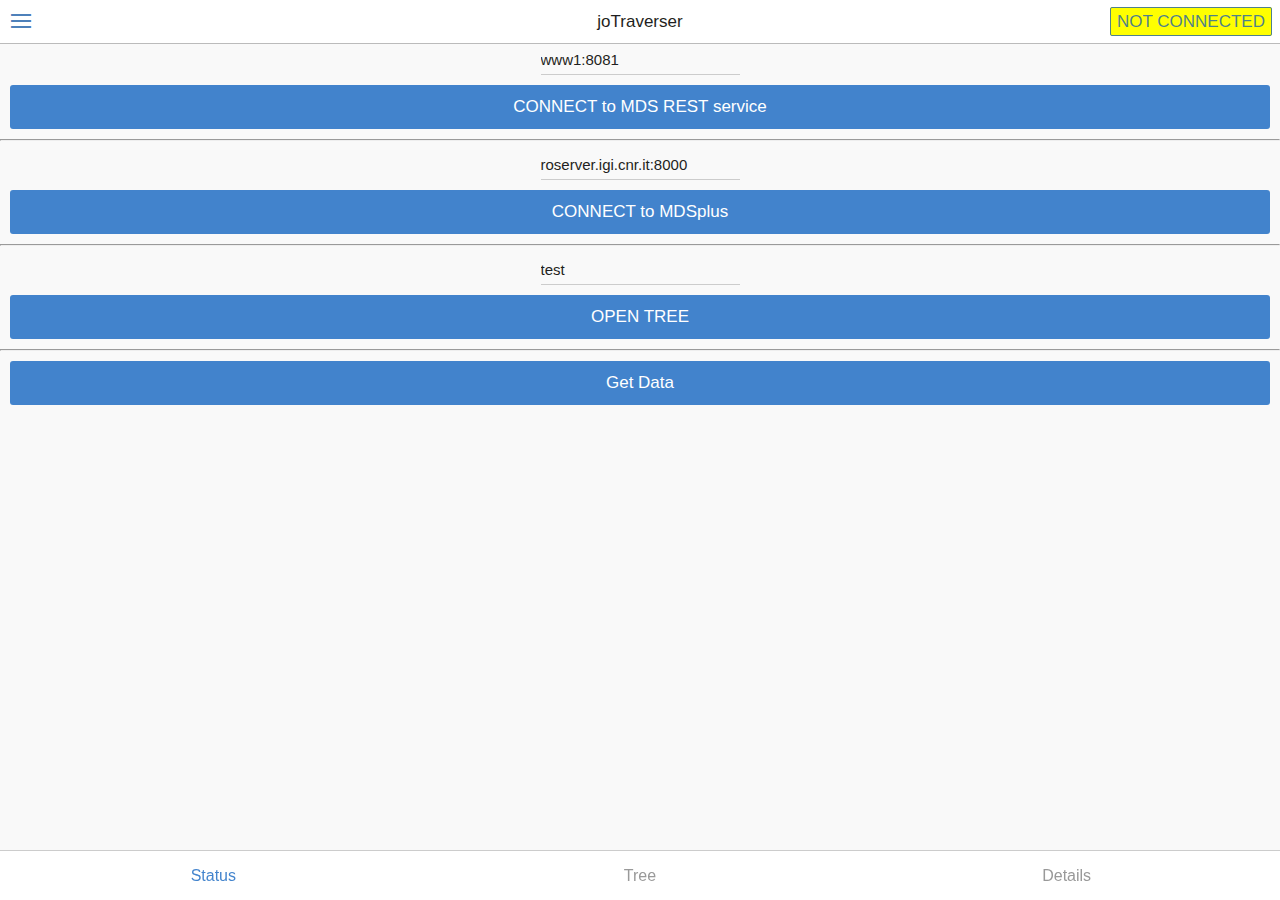
<file: index.html>
<!DOCTYPE html>
<html lang="en">
<head>
  <meta charset="UTF-8">
  <title>JsTraverser</title>

  <script src="lib/onsen/js/onsenui.js"></script>

  <script src="js/jsTravMiscFunc.js"></script>
  <script src="js/jsTravStatus.js"></script>
  <script src="js/jsTravConnection.js"></script>

  <script src="js/app.js"></script>
  <script src="js/services.js"></script>
  <script src="js/controllers.js"></script>

  <link rel="stylesheet" href="lib/onsen/css/onsenui.css">
  <link rel="stylesheet" href="lib/onsen/css/onsen-css-components.css">
  <link rel="stylesheet" href="style.css">
</head>

<body>

  <!-- First navigation component: Navigator. This will remain always on top of the app. -->
  <ons-navigator id="myNavigator" page="splitter.html">
  </ons-navigator>


  <!-- Second navigation component: Splitter. This will disappear if the first component changes its content. -->
  <template id="splitter.html">
    <ons-page>
      <ons-splitter id="mySplitter">
        <ons-splitter-side page="html/menu.html" swipeable width="250px" collapse swipe-target-width="50px">
        </ons-splitter-side>
        <ons-splitter-content page="tabbar.html">
        </ons-splitter-content>
      </ons-splitter>
    </ons-page>
  </template>

  <!-- Third navigation component: Tabbar. This will disappear if the first or second components change their content. -->
  <template id="tabbar.html">
    <ons-page id="tabbarPage">
      <ons-toolbar>
        <div class="left">
          <!-- Toolbar-button with different icons depending on the platform. -->
          <ons-toolbar-button component="button/menu">
            <ons-icon icon="ion-navicon, material:md-menu" size="32px, material:24px"></ons-icon>
          </ons-toolbar-button>
        </div>
        <div class="center">joTraverser</div>
<div class="toolbar__right">
    <span id="messageShowLabel" class="toolbar-button toolbar-button--outline" style="width: 50%; background-color: Yellow;">NOT CONNECTED</span>
  </div>
<!--          <div id="messageShowLabel" class="right" style="width: 50%; background-color: Yellow; border-color: black; border-width: 1px; border-style:solid;">NOT CONNECTED</div> -->
          <!-- Toolbar-button  only visible for iOS/other. -->
<!--
          <ons-if platform="ios other">
            <ons-toolbar-button component="button/new-task">New</ons-toolbar-button>
          </ons-if>
-->
        </div>
      </ons-toolbar>

      <!-- Floating Action Button only visible for Android. -->
<!--
      <ons-if platform="android">
        <ons-fab position="right bottom" component="button/new-task">
          <ons-icon icon="md-edit"></ons-icon>
        </ons-fab>
      </ons-if>
-->
      <!-- Auto-positioned Tabbar: top on Android, bottom on iOS/other. -->
      <ons-tabbar id="myTabbar" position="auto">
        <ons-tab page="html/status.html" label="Status" active>
        </ons-tab>
        <ons-tab page="html/tree.html" label="Tree">
        </ons-tab>
        <ons-tab page="html/details.html" label="Details">
        </ons-tab>
      </ons-tabbar>
    </ons-page>
  </template>

</body>

</html>
</file>
<file: lib/onsen/css/onsenui.css>
/*! onsenui - v2.5.1 - 2017-07-24 */
/*
Copyright 2013-2015 ASIAL CORPORATION

Licensed under the Apache License, Version 2.0 (the "License");
you may not use this file except in compliance with the License.
You may obtain a copy of the License at

   http://www.apache.org/licenses/LICENSE-2.0

Unless required by applicable law or agreed to in writing, software
distributed under the License is distributed on an "AS IS" BASIS,
WITHOUT WARRANTIES OR CONDITIONS OF ANY KIND, either express or implied.
See the License for the specific language governing permissions and
limitations under the License.

 */

@import url("ionicons/css/ionicons.min.css");
@import url("material-design-iconic-font/css/material-design-iconic-font.min.css");
@import url("font_awesome/css/font-awesome.min.css");

/* custom elements */
ons-page, ons-navigator,
ons-split-view, ons-sliding-menu, ons-tabbar,
ons-gesture-detector {
  display: block;
}

ons-navigator,
ons-tabbar,
ons-splitter,
ons-action-sheet,
ons-dialog,
ons-toast,
ons-alert-dialog {
  position: absolute;
  top: 0;
  left: 0;
  bottom: 0;
  right: 0;
  overflow: hidden;
}

ons-toast {
  pointer-events: none;
}

ons-toast .toast {
  pointer-events: auto;
}

ons-tab {
  -webkit-transform: translate3d(0, 0, 0);
          transform: translate3d(0, 0, 0);
}

ons-page, ons-navigator, ons-tabbar, ons-sliding-menu, ons-split-view, ons-dialog, ons-alert-dialog, ons-action-sheet, ons-toast {
  z-index: 2;
}

ons-fab, ons-speed-dial {
  z-index: 10001;
}

* {
  -webkit-touch-callout: none;
  -webkit-user-select: none;
  -webkit-tap-highlight-color: rgba(0, 0, 0, 0) !important;
}

input, textarea {
  -webkit-user-select: auto;
  -moz-user-select: text;
}

ons-toolbar:not([inline]), ons-bottom-toolbar {
  position: absolute;
  left: 0;
  right: 0;
  z-index: 10000;
}
ons-toolbar:not([inline]) {
  top: 0;
}
ons-bottom-toolbar {
  bottom: 0;
}

.page, .page__content {
  background-color: transparent !important;
  background: transparent !important;
}

.page__content {
  overflow: auto;
  -webkit-overflow-scrolling: touch;
  z-index: 0;
  -ms-touch-action: pan-y;
}

.page.overflow-visible,
.page.overflow-visible .page,
.page.overflow-visible .page__content,
.page.overflow-visible ons-navigator,
.page.overflow-visible ons-splitter {
  overflow: visible;
}

.page.overflow-visible .page__content.content-swiping,
.page.overflow-visible .page__content.content-swiping .page,
.page.overflow-visible .page__content.content-swiping .page__content {
  overflow: auto;
}

.toolbar:not(.toolbar--transparent) + .page__background,
.toolbar:not(.toolbar--cover-content) + .page__background + .page__content {
  top: 44px;
}

.toolbar.toolbar--cover-content + .page__background + .page__content {
  padding-top: 44px;
}

.toolbar--material:not(.toolbar--transparent) + .page__background,
.toolbar--material:not(.toolbar--cover-content) + .page__background + .page__content {
  top: 56px;
}

.toolbar--material.toolbar--cover-content + .page__background + .page__content {
  padding-top: 56px;
}

.page[status-bar-fill] > .page__content {
  top: 20px;
}

.page[status-bar-fill] > .toolbar {
  padding-top: 20px;
  box-sizing: content-box;
}

.page[status-bar-fill] > .toolbar + .page__background + .page__content {
  top: 64px;
}

.page[status-bar-fill] > .toolbar--material + .page__background + .page__content {
  top: 76px;
}

ons-tabbar[status-bar-fill] > .tabbar--top__content {
  top: 71px;
}

ons-tabbar[status-bar-fill] > .tabbar--top {
  padding-top: 22px;
}

ons-tabbar[position="top"] .page[status-bar-fill] > .page__content {
  top: 0px;
}

.toolbar + .page__background + .page__content ons-tabbar[status-bar-fill] > .tabbar--top {
  top: 0px;
}

.toolbar + .page__background + .page__content ons-tabbar[status-bar-fill] > .tabbar--top__content {
  top: 49px;
}

.page-with-bottom-toolbar > .page__content {
  bottom: 44px;
}

.page__content > .list:not(.list--material):first-child {
  margin-top: -1px; /* Avoid double border with toolbar */
}

ons-action-sheet[disabled],
ons-dialog[disabled],
ons-alert-dialog[disabled],
ons-popover[disabled] {
  pointer-events: none;
  opacity: 0.75;
}

ons-list-item[disabled] {
   pointer-events: none;
}

ons-range[disabled] {
  opacity: 0.3;
  pointer-events: none;
}

ons-pull-hook {
  position: relative;
  display: block;
  margin: auto;
  text-align: center;
  z-index: 20002;
}

ons-splitter, ons-splitter-mask, ons-splitter-content, ons-splitter-side {
  display: block;
  position: absolute;
  left: 0;
  right: 0;
  top: 0;
  bottom: 0;
  box-sizing: border-box;
  z-index: 0;
}

ons-splitter-mask {
  z-index: 4;
  background-color: rgba(0, 0, 0, 0.1);
  display: none;
  opacity: 0;
}

ons-splitter-content {
  z-index: 2;
}

ons-splitter-side {
  right: auto;
  z-index: 2;
}

ons-splitter-side[side="right"] {
  right: 0;
  left: auto;
}

ons-splitter-side[mode="collapse"] {
  z-index: 5;
  left: auto;
  right: 100%;
}

ons-splitter-side[side="right"][mode="collapse"] {
  right: auto;
  left: 100%;
}

ons-splitter-side[mode="split"] {
  z-index: 3;
}

ons-toolbar-button > ons-icon[icon*="ion-"] {
  font-size: 26px;
}

ons-range, ons-select {
  display: inline-block;
}

ons-range > input {
  min-width: 50px;
  width: 100%;
}

ons-select > select {
  width: 100%;
}

/*
Copyright 2013-2015 ASIAL CORPORATION

Licensed under the Apache License, Version 2.0 (the "License");
you may not use this file except in compliance with the License.
You may obtain a copy of the License at

   http://www.apache.org/licenses/LICENSE-2.0

Unless required by applicable law or agreed to in writing, software
distributed under the License is distributed on an "AS IS" BASIS,
WITHOUT WARRANTIES OR CONDITIONS OF ANY KIND, either express or implied.
See the License for the specific language governing permissions and
limitations under the License.

 */

ons-carousel {
  display: block;
  position: relative;
  width: 100%;
  overflow: hidden;
}

ons-carousel-item {
  display: block;
  height: 100%;
  visibility: hidden;
}

ons-carousel[fullscreen] {
  position: absolute;
  top: 0px;
  right: 0px;
  left: 0px;
  bottom: 0px;
  box-sizing: border-box;
}

ons-carousel[disabled] {
  pointer-events: none;
  opacity: 0.75;
}

ons-row {
  display: -webkit-box;
  display: -webkit-flex;
  display: -moz-box;
  display: -moz-flex;
  display: -ms-flexbox;
  display: flex;
  -webkit-flex-wrap: wrap;
          flex-wrap: wrap;
  width: 100%;
  box-sizing: border-box;
}

ons-row[vertical-align="top"], ons-row[align="top"] {
  -webkit-box-align: start;
  box-align: start;
  -ms-flex-align: start;
  -webkit-align-items: flex-start;
  -moz-align-items: flex-start;
  align-items: flex-start;
}

ons-row[vertical-align="bottom"], ons-row[align="bottom"] {
  -webkit-box-align: end;
  box-align: end;
  -ms-flex-align: end;
  -webkit-align-items: flex-end;
  -moz-align-items: flex-end;
  align-items: flex-end;
}

ons-row[vertical-align="center"], ons-row[align="center"] {
  -webkit-box-align: center;
  box-align: center;
  -ms-flex-align: center;
  -webkit-align-items: center;
  -moz-align-items: center;
  align-items: center;
  text-align: inherit;
}

ons-row + ons-row {
  padding-top: 0;
}

ons-col {
  -webkit-box-flex: 1;
  -webkit-flex: 1;
  -moz-box-flex: 1;
  -moz-flex: 1;
  -ms-flex: 1;
  flex: 1;
  display: block;
  width: 100%;
  box-sizing: border-box;
}

ons-col[vertical-align="top"], ons-col[align="top"] {
  -webkit-align-self: flex-start;
  -moz-align-self: flex-start;
  -ms-flex-item-align: start;
  align-self: flex-start;
}

ons-col[vertical-align="bottom"], ons-col[align="bottom"] {
  -webkit-align-self: flex-end;
  -moz-align-self: flex-end;
  -ms-flex-item-align: end;
  align-self: flex-end; }

ons-col[vertical-align="center"], ons-col[align="center"] {
  -webkit-align-self: center;
  -moz-align-self: center;
  -ms-flex-item-align: center;
  text-align: inherit;
}


/*
Copyright 2013-2015 ASIAL CORPORATION

Licensed under the Apache License, Version 2.0 (the "License");
you may not use this file except in compliance with the License.
You may obtain a copy of the License at

   http://www.apache.org/licenses/LICENSE-2.0

Unless required by applicable law or agreed to in writing, software
distributed under the License is distributed on an "AS IS" BASIS,
WITHOUT WARRANTIES OR CONDITIONS OF ANY KIND, either express or implied.
See the License for the specific language governing permissions and
limitations under the License.

 */

.ons-icon {
  display: inline-block;
  line-height: inherit;
  font-style: normal;
  font-weight: normal;
  -webkit-font-smoothing: antialiased;
  -moz-osx-font-smoothing: grayscale;
}

:not(ons-toolbar-button):not(ons-action-sheet-button) > .ons-icon--ion {
  line-height: 0.75em;
  vertical-align: -25%;
}

ons-icon[spin] {
  -webkit-animation: ons-icon-spin 2s infinite linear;
  -moz-animation: ons-icon-spin 2s infinite linear;
  animation: ons-icon-spin 2s infinite linear;
}

@-moz-keyframes ons-icon-spin {
  0% {
    -moz-transform: rotate(0deg);
  }
  100% {
    -moz-transform: rotate(359deg);
  }
}

@-webkit-keyframes ons-icon-spin {
  0% {
    -webkit-transform: rotate(0deg);
  }
  100% {
    -webkit-transform: rotate(359deg);
  }
}

@keyframes ons-icon-spin {
  0% {
    -webkit-transform: rotate(0deg);
    transform: rotate(0deg);
  }
  100% {
    -webkit-transform: rotate(359deg);
    transform: rotate(359deg);
  }
}

.ons-icon[rotate="90"] {
  -webkit-transform: rotate(90deg);
  -moz-transform: rotate(90deg);
  transform: rotate(90deg);
}

.ons-icon[rotate="180"] {
  -webkit-transform: rotate(180deg);
  -moz-transform: rotate(180deg);
  transform: rotate(180deg);
}

.ons-icon[rotate="270"] {
  -webkit-transform: rotate(270deg);
  -moz-transform: rotate(270deg);
  transform: rotate(270deg);
}

ons-icon[fixed-width] {
  width: 1.28571429em;
  text-align: center;
}

.ons-icon--lg {
  font-size: 1.33333333em;
  line-height: 0.75em;
  vertical-align: -15%;
}

.ons-icon--2x {
  font-size: 2em;
}

.ons-icon--3x {
  font-size: 3em;
}

.ons-icon--4x {
  font-size: 4em;
}

.ons-icon--5x {
  font-size: 5em;
}

ons-input, ons-radio, ons-checkbox, ons-search-input {
  display: inline-block;
  position: relative;
}

ons-input .text-input,
ons-search-input .search-input {
  width: 100%;
  display: inline-block;
}

ons-input .text-input__label:not(.text-input--material__label) {
  display: none;
}

ons-input:not([float]) .text-input--material__label--active {
  display: none;
}

ons-input[disabled],
ons-radio[disabled],
ons-checkbox[disabled],
ons-search-input[disabled] {
  opacity: 0.5;
  pointer-events: none;
}

ons-input input.text-input--material::-webkit-input-placeholder {
  color: transparent;
}

ons-input input.text-input--material::-moz-placeholder {
  color: transparent;
}

ons-input input.text-input--material:-ms-input-placeholder {
  color: transparent;
}

/*
Copyright 2013-2015 ASIAL CORPORATION

Licensed under the Apache License, Version 2.0 (the "License");
you may not use this file except in compliance with the License.
You may obtain a copy of the License at

   http://www.apache.org/licenses/LICENSE-2.0

Unless required by applicable law or agreed to in writing, software
distributed under the License is distributed on an "AS IS" BASIS,
WITHOUT WARRANTIES OR CONDITIONS OF ANY KIND, either express or implied.
See the License for the specific language governing permissions and
limitations under the License.

 */

ons-progress-bar {
  display: block;
}

ons-progress-circular {
  display: inline-block;
  width: 32px;
  height: 32px;
}

ons-progress-circular > svg.progress-circular {
  width: 100%;
  height: 100%;
}

/*
Copyright 2013-2015 ASIAL CORPORATION

Licensed under the Apache License, Version 2.0 (the "License");
you may not use this file except in compliance with the License.
You may obtain a copy of the License at

   http://www.apache.org/licenses/LICENSE-2.0

Unless required by applicable law or agreed to in writing, software
distributed under the License is distributed on an "AS IS" BASIS,
WITHOUT WARRANTIES OR CONDITIONS OF ANY KIND, either express or implied.
See the License for the specific language governing permissions and
limitations under the License.

 */
.ripple {
  display: block;
  position: absolute;
  overflow: hidden;
  top: 0;
  left: 0;
  right: 0;
  bottom: 0;
  pointer-events: none;
}

.ripple__background {
  background: rgba(255, 255, 255, 0.2);
  position: absolute;
  top: 0;
  left: 0;
  right: 0;
  bottom: 0;
  opacity: 0;
  pointer-events: none;
}

.ripple__wave {
  background: rgba(255, 255, 255, 0.2);
  width: 0;
  height: 0;
  border-radius: 50%;
  position: absolute;
  top: 0;
  left: 0;
  z-index: 0;
  pointer-events: none;
}

/* FIXME */
ons-list-item .ripple__wave,
ons-list-item .ripple__background,
.button--material--flat .ripple__wave,
.button--material--flat .ripple__background {
  background: rgba(189, 189, 189, 0.3);
}

.ripple--light-gray__wave,
.ripple--light-gray__background {
  background: rgba(189, 189, 189, 0.3);
}


/*
Copyright 2013-2015 ASIAL CORPORATION

Licensed under the Apache License, Version 2.0 (the "License");
you may not use this file except in compliance with the License.
You may obtain a copy of the License at

   http://www.apache.org/licenses/LICENSE-2.0

Unless required by applicable law or agreed to in writing, software
distributed under the License is distributed on an "AS IS" BASIS,
WITHOUT WARRANTIES OR CONDITIONS OF ANY KIND, either express or implied.
See the License for the specific language governing permissions and
limitations under the License.

*/

ons-sliding-menu {
  position: absolute;
  left: 0px;
  right: 0px;
  top: 0px;
  bottom: 0px;
  z-index: 0;
  overflow-x: hidden;
}

.onsen-sliding-menu__menu,
.onsen-sliding-menu__main {
  position: absolute;
  top: 0px;
  left: 0px;
  bottom: 0px;
  right: 0px;
  z-index: 0;
  margin: 0;
  padding: 0;
}

.onsen-sliding-menu__menu {
  opacity: 0;
}


/*
Copyright 2013-2015 ASIAL CORPORATION

Licensed under the Apache License, Version 2.0 (the "License");
you may not use this file except in compliance with the License.
You may obtain a copy of the License at

   http://www.apache.org/licenses/LICENSE-2.0

Unless required by applicable law or agreed to in writing, software
distributed under the License is distributed on an "AS IS" BASIS,
WITHOUT WARRANTIES OR CONDITIONS OF ANY KIND, either express or implied.
See the License for the specific language governing permissions and
limitations under the License.

*/

ons-split-view {
  position: absolute;
  left: 0px;
  right: 0px;
  top: 0px;
  bottom: 0px;
  z-index: 0;
  overflow: hidden;
}

.onsen-split-view__secondary {
  opacity: 0;
  width: 100%;
}

.onsen-split-view__secondary,
.onsen-split-view__main {
  position: absolute;
  top: 0px;
  left: 0px;
  bottom: 0px;
  right: 0px;
  z-index: 0;
  overflow-x: hidden; 
}
</file>
<file: style.css>
/*****************
 *** Custom CSS ***
 *****************/

ons-input[type=text] {
  width: 90%;
}

ons-button[modifier=large] {
  width: initial;
  margin: 10px;
}

ons-splitter-side[side="left"][animation="overlay"] {
  border-right: 1px solid rgba(0, 0, 0, 0.1);
}

.highlight {
  background-color: lightyellow;
  color: rgba(255, 0, 0, 0.7);
}

.left-label {
  width: 30%;
  font-size: 16px;
  color: #666
}



/********************
 *** Animation CSS ***
 ********************/

#tabbarPage .list {
  background-color: grey;
  overflow-x: hidden;
  margin-top: -1px;
  border-bottom: 1px solid #ccc;
}

#tabbarPage .list-item {
  min-height: 0;
  height: 44px;
  background-color: white;
  margin: 1px 0 -1px 0;
}

#tabbarPage .list-item--material {
  height: 56px;
}

.list-title {
  margin-top: 12px;
}

.hide-children * {
  overflow: hidden;
}

.animation-swipe-right {
  pointer-events: none;
  -webkit-animation: swipe-right .9s ease-in-out forwards;
          animation: swipe-right .9s ease-in-out forwards;
}

.animation-swipe-left {
  pointer-events: none;
  -webkit-animation: swipe-left .9s ease-in-out forwards;
          animation: swipe-left .9s ease-in-out forwards;
}

.animation-remove {
  pointer-events: none;
  -webkit-animation: remove .7s ease-in-out forwards;
          animation: remove .7s ease-in-out forwards;
}

@-webkit-keyframes swipe-right {
  0% {
    -webkit-transform: translateX(0);
            transform: translateX(0);
  }
  10% {
    -webkit-transform: translateX(-3%);
            transform: translateX(-3%);
  }
  100% {
    -webkit-transform: translateX(100%);
            transform: translateX(100%);
    height: 0;
    opacity: 0.3;
  }
}

@keyframes swipe-right {
  0% {
    -webkit-transform: translateX(0);
            transform: translateX(0);
  }
  10% {
    -webkit-transform: translateX(-3%);
            transform: translateX(-3%);
  }
  100% {
    -webkit-transform: translateX(100%);
            transform: translateX(100%);
    height: 0;
    opacity: 0.3;
  }
}

@-webkit-keyframes swipe-left {
  0% {
    -webkit-transform: translateX(0);
            transform: translateX(0);
  }
  10% {
    -webkit-transform: translateX(3%);
            transform: translateX(3%);
  }
  100% {
    -webkit-transform: translateX(-100%);
            transform: translateX(-100%);
    height: 0;
    opacity: 0.3;
  }
}

@keyframes swipe-left {
  0% {
    -webkit-transform: translateX(0);
            transform: translateX(0);
  }
  10% {
    -webkit-transform: translateX(3%);
            transform: translateX(3%);
  }
  100% {
    -webkit-transform: translateX(-100%);
            transform: translateX(-100%);
    height: 0;
    opacity: 0.3;
  }
}

@-webkit-keyframes remove {
  0% {
    opacity: 1;
  }
  100% {
    opacity: 0.1;
    height: 0;
  }
}

@keyframes remove {
  0% {
    opacity: 1;
  }
  100% {
    opacity: 0.1;
    height: 0;
  }
}
</file>
